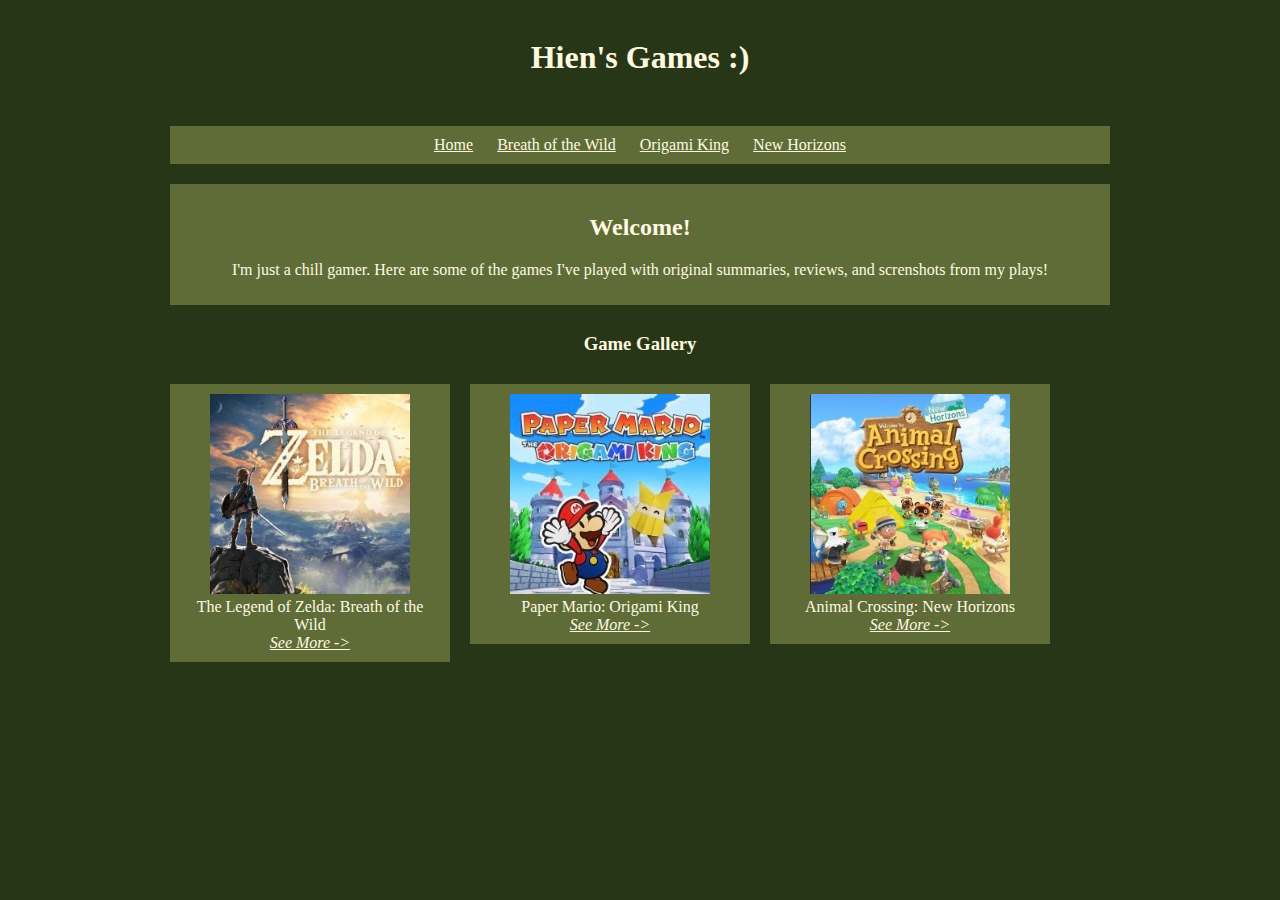
<file: index.html>
<!DOCTYPE html>
<html lang="en"></html>
    <head>
        <meta charset="UTF-8">
        <title>Hien's Games</title>
        <link rel="stylesheet" text="text/css" href="styles/stylesheet.css">
    </head>
    <body>
        <header>
            <a class="header" href="index.html"><h1>Hien's Games :)</h1></a>
            <nav>
                <a href="index.html">Home</a>
                <a href="game1.html">Breath of the Wild</a>
                <a href="game2.html">Origami King</a>
                <a href="game3.html">New Horizons</a>
            </nav>
        </header>
        <section>
            <main>
                <h2>Welcome!</h2>
                <p>I'm just a chill gamer. Here are some of the games I've played with original summaries, reviews, and screnshots from my plays!</p>
            </main>
            <section>
                <h3>Game Gallery</h3>
                <figure>
                    <img src="images\botw-sq-cover.jpg" alt="The Legend of Zelda: Breath of the Wild cover" width="200" height="200">
                    <figcaption>The Legend of Zelda: Breath of the Wild</figcaption>
                    <a href="game1.html"><i>See More -></i></a>
                </figure>
                <figure>
                    <img src="images\pmok-sq-cover.jpg" alt="Paper Mario: Origami King cover" width="200" height="200">
                    <figcaption>Paper Mario: Origami King<br><a href="game2.html"><i>See More -></i></a></figcaption>
                </figure>    
                <figure>
                    <img src="images\acnh-sq-cover.jpg" alt="Animal Crossing: New Horizons cover" width="200" height="200">
                    <figcaption>Animal Crossing: New Horizons<br><a href="game3.html"><i>See More -></i></a></figcaption>
                </figure>
            </section>
        </section>
    </body>
</html>
</file>
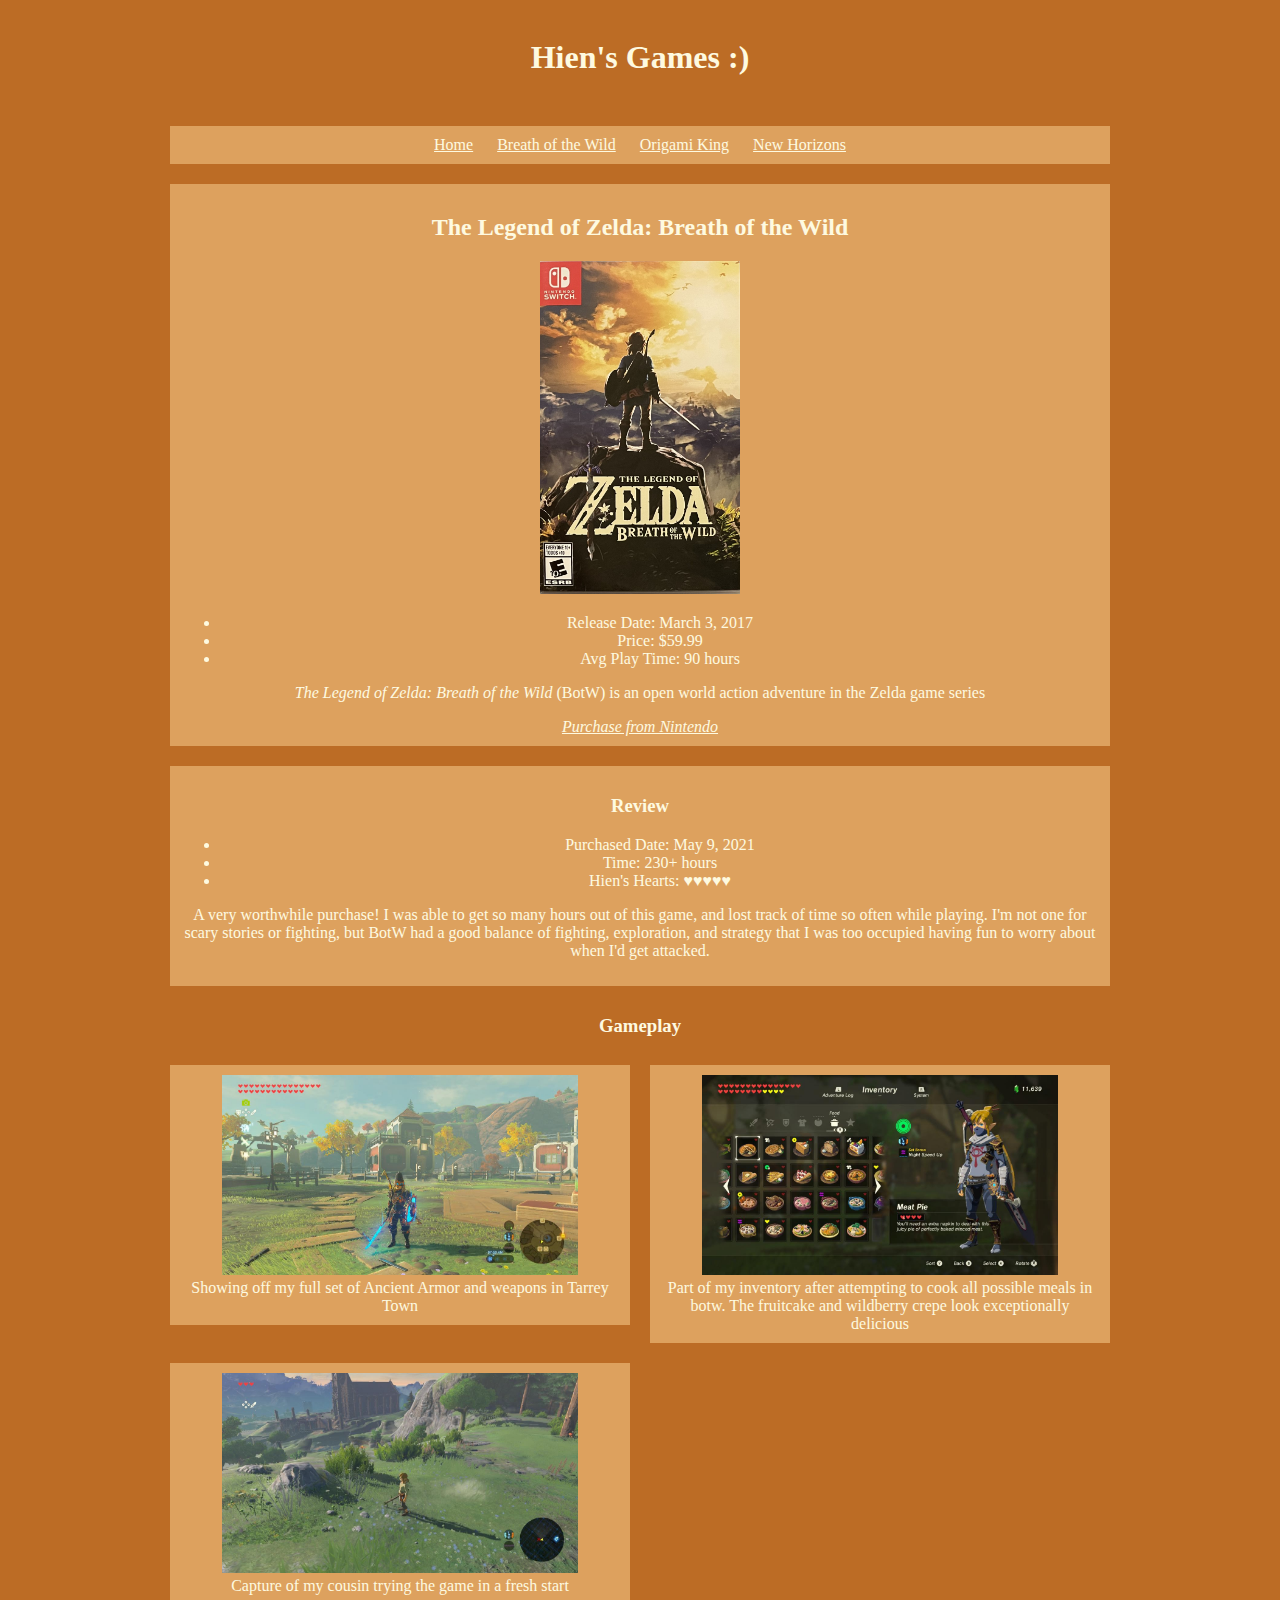
<file: game1.html>
<!DOCTYPE html>
<html lang="en">

</html>

<head>
    <meta charset="UTF-8">
    <title>Hien's Breath of the Wild Review</title>
    <link rel="stylesheet" text="text/css" href="styles/substyle.css">
</head>

<body>
    <header>
        <a class="header" href="index.html">
            <h1>Hien's Games :)</h1>
        </a>
        <nav>
            <a href="index.html">Home</a>
            <a href="game1.html">Breath of the Wild</a>
            <a href="game2.html">Origami King</a>
            <a href="game3.html">New Horizons</a>
        </nav>
    </header>

    <section>
        <main>
            <h2>The Legend of Zelda: Breath of the Wild</h2>
            <img src="images\breath-of-the-wild-cover.jpg" alt="Breath of the Wild cover photo" width="200" hight="333">
            <ul>
                <li>Release Date: March 3, 2017</li>
                <li>Price: $59.99</li>
                <li>Avg Play Time: 90 hours</li>
            </ul>
            <p><i>The Legend of Zelda: Breath of the Wild</i> (BotW) is an open world action adventure in the Zelda
                game series</p>
            <a href="https://www.nintendo.com/store/products/the-legend-of-zelda-breath-of-the-wild-switch/"><i>Purchase
                    from Nintendo</i></a>
        </main>
    </section>

    <section>
        <article>
            <h3>Review</h3>
            <ul>
                <li>Purchased Date: May 9, 2021</li>
                <li>Time: 230+ hours</li>
                <li>Hien's Hearts: &#9829&#9829&#9829&#9829&#9829</li>
            </ul>
            <p>A very worthwhile purchase! I was able to get so many hours out of this game, and lost track of time
                so
                often while playing. I'm not one for scary stories or fighting, but BotW had a good balance of
                fighting,
                exploration, and strategy that I was too occupied having fun to worry about when I'd get attacked.
            </p>
        </article>
    </section>

    <section>
        <h3>Gameplay</h3>
        <figure>
            <img src="images\botw-ss1.jpg" alt="Link in full ancient armor gear in Tarrey Town" width="356"
                height="200">
            <figcaption>Showing off my full set of Ancient Armor and weapons in Tarrey Town</figcaption>
        </figure>
        <figure>
            <img src="images\botw-ss2.jpg" alt="Links food inventory" width="356" height="200">
            <figcaption>Part of my inventory after attempting to cook all possible meals in botw. The fruitcake and
                wildberry crepe look exceptionally delicious</figcaption>
        </figure>
        <figure>
            <img src="images\botw-ss3.jpg" alt="Botw open field" width="356" height="200">
            <figcaption>Capture of my cousin trying the game in a fresh start</figcaption>
        </figure>
    </section>
</body>

</html>
</file>
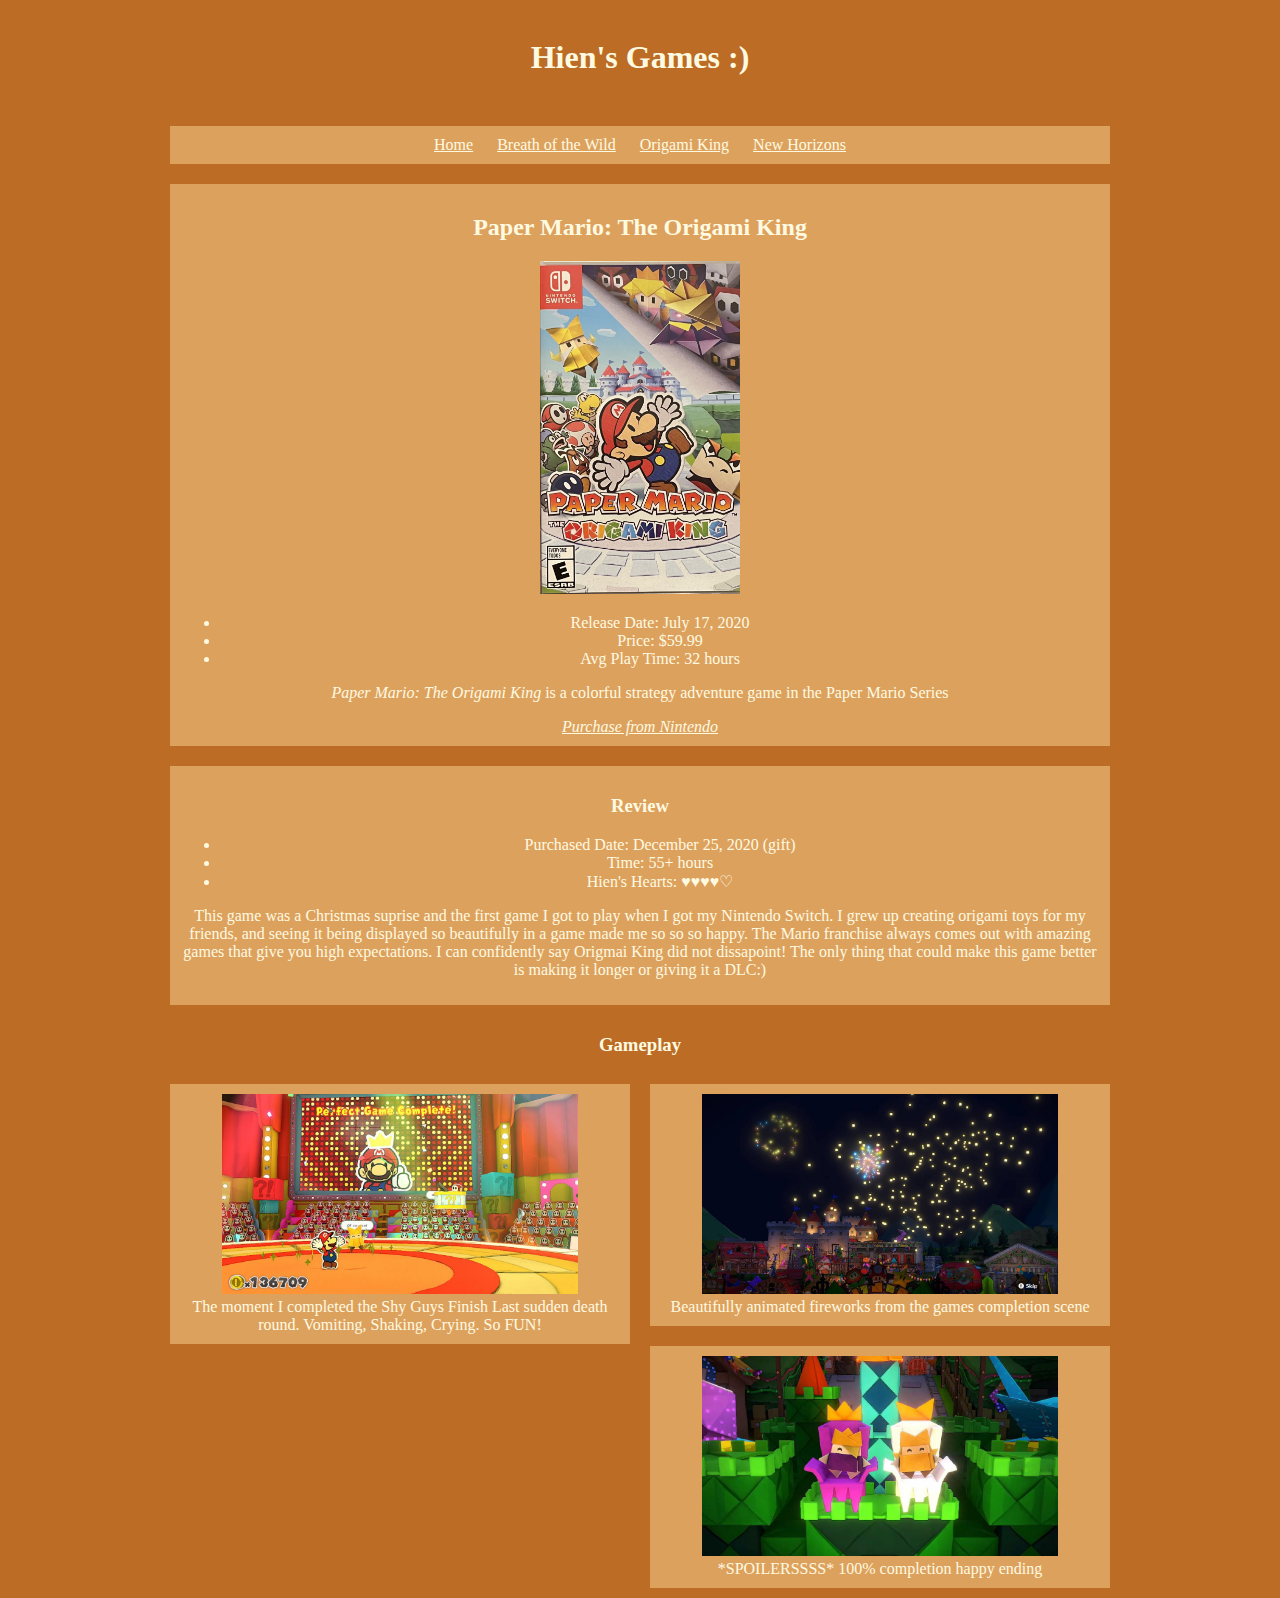
<file: game2.html>
<!DOCTYPE html>
<html lang="en">

</html>

<head>
    <meta charset="UTF-8">
    <title>Hien's Paper Mario: Origami King Review</title>
    <link rel="stylesheet" text="text/css" href="styles/substyle.css">
</head>

<body>
    <header>
        <a class="header" href="index.html">
            <h1>Hien's Games :)</h1>
        </a>
        <nav>
            <a href="index.html">Home</a>
            <a href="game1.html">Breath of the Wild</a>
            <a href="game2.html">Origami King</a>
            <a href="game3.html">New Horizons</a>
        </nav>
    </header>

    <section>
        <main>
            <h2>Paper Mario: The Origami King</h2>
            <img src="images\mario-origami-king-cover.jpg" alt="Paper Mario: Origami King cover photo" width="200"
                hight="333">
            <ul>
                <li>Release Date: July 17, 2020</li>
                <li>Price: $59.99</li>
                <li>Avg Play Time: 32 hours</li>
            </ul>
            <p><i>Paper Mario: The Origami King</i> is a colorful strategy adventure game in the Paper Mario Series</p>
            <a href="https://www.nintendo.com/store/products/paper-mario-the-origami-king-switch/"><i>Purchase from
                    Nintendo</i></a>
        </main>
    </section>

    <section>
        <article>
            <h3>Review</h3>
            <ul>
                <li>Purchased Date: December 25, 2020 (gift)</li>
                <li>Time: 55+ hours</li>
                <li>Hien's Hearts: &#9829&#9829&#9829&#9829&#9825</li>
            </ul>
            <p>This game was a Christmas suprise and the first game I got to play when I got my Nintendo Switch. I grew
                up creating origami toys for my friends, and seeing it being displayed so beautifully in a game made me
                so so so happy. The Mario franchise always comes out with amazing games that give you high expectations.
                I can confidently say Origmai King did not dissapoint! The only thing that could make this game better
                is making it longer or giving it a DLC:)</p>
        </article>
    </section>

    <section>
        <h3>Gameplay</h3>
        <figure>
            <img src="images\pmok-ss1.jpg" alt="Origami King Shy Guys Finish Last sudden death round completion"
                width="356" height="200">
            <figcaption>The moment I completed the Shy Guys Finish Last sudden death round. Vomiting, Shaking,
                Crying. So FUN!</figcaption>
        </figure>
        <figure>
            <img src="images\pmok-ss2.jpg" alt="End of game fireworks" width="356" height="200">
            <figcaption>Beautifully animated fireworks from the games completion scene</figcaption>
        </figure>
        <figure>
            <img src="images\pmok-ss3.jpg" alt="Olivia and King Oli sitting atop their origami throne" width="356"
                height="200">
            <figcaption>*SPOILERSSSS* 100% completion happy ending</figcaption>
        </figure>
    </section>
</body>

</html>
</file>
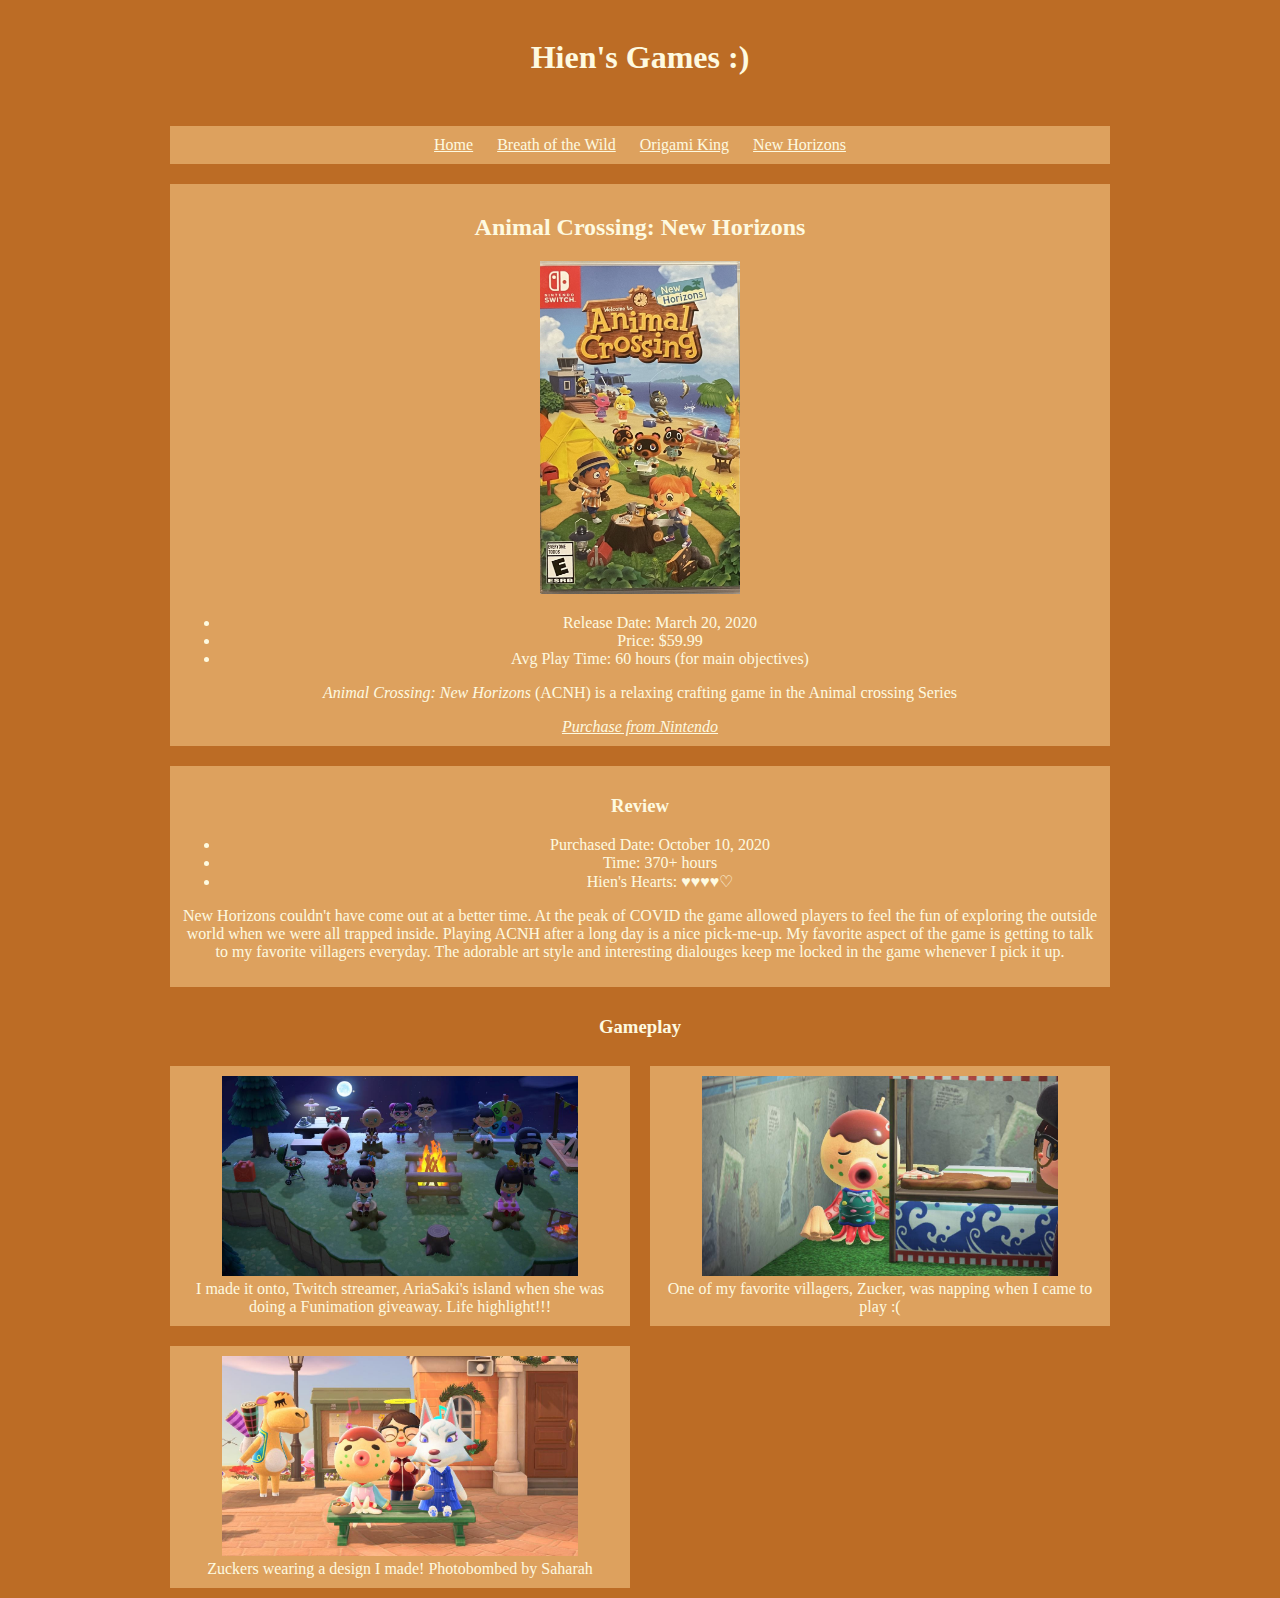
<file: game3.html>
<!DOCTYPE html>
<html lang="en">

</html>

<head>
    <meta charset="UTF-8">
    <title>Hien's Animal Crossing: New Horizons Review</title>
    <link rel="stylesheet" text="text/css" href="styles/substyle.css">
</head>

<body>
    <header>
        <a class="header" href="index.html">
            <h1>Hien's Games :)</h1>
        </a>
        <nav>
            <a href="index.html">Home</a>
            <a href="game1.html">Breath of the Wild</a>
            <a href="game2.html">Origami King</a>
            <a href="game3.html">New Horizons</a>
        </nav>
    </header>

    <section>
        <main>
            <h2>Animal Crossing: New Horizons</h2>
            <img src="images\new-horizons-cover.jpg" alt="Animal Crossing: New Horizons cover photo" width="200"
                hight="333">
            <ul>
                <li>Release Date: March 20, 2020</li>
                <li>Price: $59.99</li>
                <li>Avg Play Time: 60 hours (for main objectives)</li>
            </ul>
            <p><i>Animal Crossing: New Horizons</i> (ACNH) is a relaxing crafting game in the Animal crossing Series</p>
            <a href="https://www.nintendo.com/store/products/animal-crossing-new-horizons-switch/"><i>Purchase from
                    Nintendo</i></a>
        </main>
    </section>

    <section>
        <article>
            <h3>Review</h3>
            <ul>
                <li>Purchased Date: October 10, 2020</li>
                <li>Time: 370+ hours</li>
                <li>Hien's Hearts: &#9829&#9829&#9829&#9829&#9825</li>
            </ul>
            <p>New Horizons couldn't have come out at a better time. At the peak of COVID the game allowed players to
                feel
                the fun of exploring the outside world when we were all trapped inside. Playing ACNH after a long day is
                a
                nice pick-me-up. My favorite aspect of the game is getting to talk to my favorite villagers everyday.
                The
                adorable art style and interesting dialouges keep me locked in the game whenever I pick it up. </p>
        </article>
    </section>

    <section>
        <h3>Gameplay</h3>
        <figure>
            <img src="images\acnh-ss1.jpg" alt="AriaSaki giveaway. Sitting around a campfire with other players"
                width="356" height="200">
            <figcaption>I made it onto, Twitch streamer, AriaSaki's island when she was doing a Funimation giveaway.
                Life highlight!!!</figcaption>
        </figure>
        <figure>
            <img src="images\acnh-ss2.jpg" alt="Zucker napping in his home" width="356" height="200">
            <figcaption>One of my favorite villagers, Zucker, was napping when I came to play :(</figcaption>
        </figure>
        <figure>
            <img src="images\acnh-ss3.jpg" alt="Townsquare with Zucker and Vivian" width="356" height="200">
            <figcaption>Zuckers wearing a design I made! Photobombed by Saharah</figcaption>
        </figure>
    </section>
</body>

</html>
</file>
<file: styles/stylesheet.css>
* {
    font-family: "Trebuchet MS";
    color: #FEFAE0;
    text-align: center;
}

body {
    width: 960px;
    margin: 0 auto;
    background-color: #283618;
}

a {
    padding: 10px;
}

a.header:link{
    text-decoration: none 
}

a:hover {
    color: #DDA15E;
}

nav {
    background-color: #606C38;
    padding: 10px;
    margin: 10px;
}

section {
    overflow: auto;
    height: 100%;  
}

main {
    background-color: #606C38;
    padding: 10px;
    margin: 10px;
}

figure {
    background-color: #606C38;
    padding: 10px;
    margin: 10px;
    width: 260px;
    float: left;
}
</file>
<file: styles/substyle.css>
* {
    font-family: "Trebuchet MS";
    color: #FEFAE0;
    text-align: center;
}

body {
    width: 960px;
    margin: 0 auto;
    background-color: #BC6C25;
}

a {
    padding: 10px;
}

a.header:link{
    text-decoration: none 
}

a:hover {
    color: #606C38;
}

nav {
    background-color: #DDA15E;
    padding: 10px;
    margin: 10px;
}

section {
    overflow: auto;
    height: 100%;  
}

main {
    background-color: #DDA15E;
    padding: 10px;
    margin: 10px;
}

article {
    background-color: #DDA15E;
    padding: 10px;
    margin: 10px;
}


figure {
    background-color: #DDA15E;
    padding: 10px;
    margin: 10px;
    width: 440px;
    float: left;
}
</file>
